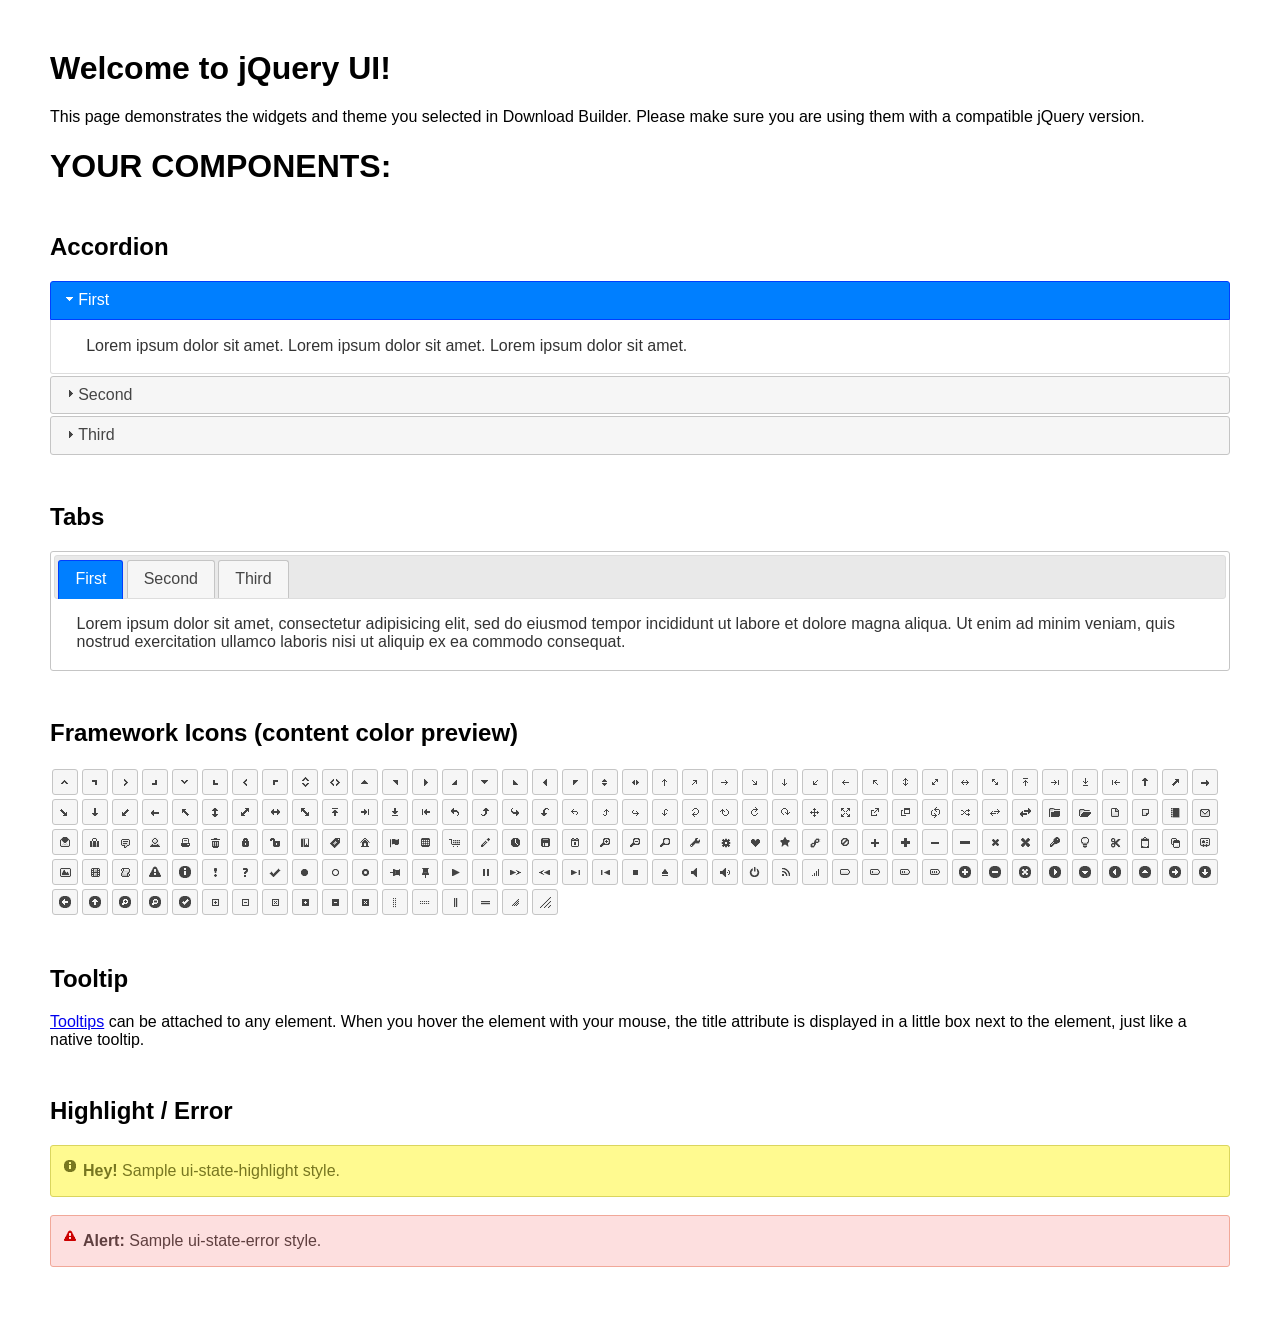
<file: Fly On Time/Fly On Time/Scripts/jquery-ui-1.12.1.custom/index.html>
<!doctype html>
<html lang="us">
<head>
	<meta charset="utf-8">
	<title>jQuery UI Example Page</title>
	<link href="jquery-ui.css" rel="stylesheet">
	<style>
	body{
		font-family: "Trebuchet MS", sans-serif;
		margin: 50px;
	}
	.demoHeaders {
		margin-top: 2em;
	}
	#dialog-link {
		padding: .4em 1em .4em 20px;
		text-decoration: none;
		position: relative;
	}
	#dialog-link span.ui-icon {
		margin: 0 5px 0 0;
		position: absolute;
		left: .2em;
		top: 50%;
		margin-top: -8px;
	}
	#icons {
		margin: 0;
		padding: 0;
	}
	#icons li {
		margin: 2px;
		position: relative;
		padding: 4px 0;
		cursor: pointer;
		float: left;
		list-style: none;
	}
	#icons span.ui-icon {
		float: left;
		margin: 0 4px;
	}
	.fakewindowcontain .ui-widget-overlay {
		position: absolute;
	}
	select {
		width: 200px;
	}
	</style>
</head>
<body>

<h1>Welcome to jQuery UI!</h1>

<div class="ui-widget">
	<p>This page demonstrates the widgets and theme you selected in Download Builder. Please make sure you are using them with a compatible jQuery version.</p>
</div>

<h1>YOUR COMPONENTS:</h1>


<!-- Accordion -->
<h2 class="demoHeaders">Accordion</h2>
<div id="accordion">
	<h3>First</h3>
	<div>Lorem ipsum dolor sit amet. Lorem ipsum dolor sit amet. Lorem ipsum dolor sit amet.</div>
	<h3>Second</h3>
	<div>Phasellus mattis tincidunt nibh.</div>
	<h3>Third</h3>
	<div>Nam dui erat, auctor a, dignissim quis.</div>
</div>











<!-- Tabs -->
<h2 class="demoHeaders">Tabs</h2>
<div id="tabs">
	<ul>
		<li><a href="#tabs-1">First</a></li>
		<li><a href="#tabs-2">Second</a></li>
		<li><a href="#tabs-3">Third</a></li>
	</ul>
	<div id="tabs-1">Lorem ipsum dolor sit amet, consectetur adipisicing elit, sed do eiusmod tempor incididunt ut labore et dolore magna aliqua. Ut enim ad minim veniam, quis nostrud exercitation ullamco laboris nisi ut aliquip ex ea commodo consequat.</div>
	<div id="tabs-2">Phasellus mattis tincidunt nibh. Cras orci urna, blandit id, pretium vel, aliquet ornare, felis. Maecenas scelerisque sem non nisl. Fusce sed lorem in enim dictum bibendum.</div>
	<div id="tabs-3">Nam dui erat, auctor a, dignissim quis, sollicitudin eu, felis. Pellentesque nisi urna, interdum eget, sagittis et, consequat vestibulum, lacus. Mauris porttitor ullamcorper augue.</div>
</div>





<h2 class="demoHeaders">Framework Icons (content color preview)</h2>
<ul id="icons" class="ui-widget ui-helper-clearfix">
	<li class="ui-state-default ui-corner-all" title=".ui-icon-caret-1-n"><span class="ui-icon ui-icon-caret-1-n"></span></li>
	<li class="ui-state-default ui-corner-all" title=".ui-icon-caret-1-ne"><span class="ui-icon ui-icon-caret-1-ne"></span></li>
	<li class="ui-state-default ui-corner-all" title=".ui-icon-caret-1-e"><span class="ui-icon ui-icon-caret-1-e"></span></li>
	<li class="ui-state-default ui-corner-all" title=".ui-icon-caret-1-se"><span class="ui-icon ui-icon-caret-1-se"></span></li>
	<li class="ui-state-default ui-corner-all" title=".ui-icon-caret-1-s"><span class="ui-icon ui-icon-caret-1-s"></span></li>
	<li class="ui-state-default ui-corner-all" title=".ui-icon-caret-1-sw"><span class="ui-icon ui-icon-caret-1-sw"></span></li>
	<li class="ui-state-default ui-corner-all" title=".ui-icon-caret-1-w"><span class="ui-icon ui-icon-caret-1-w"></span></li>
	<li class="ui-state-default ui-corner-all" title=".ui-icon-caret-1-nw"><span class="ui-icon ui-icon-caret-1-nw"></span></li>
	<li class="ui-state-default ui-corner-all" title=".ui-icon-caret-2-n-s"><span class="ui-icon ui-icon-caret-2-n-s"></span></li>
	<li class="ui-state-default ui-corner-all" title=".ui-icon-caret-2-e-w"><span class="ui-icon ui-icon-caret-2-e-w"></span></li>
	<li class="ui-state-default ui-corner-all" title=".ui-icon-triangle-1-n"><span class="ui-icon ui-icon-triangle-1-n"></span></li>
	<li class="ui-state-default ui-corner-all" title=".ui-icon-triangle-1-ne"><span class="ui-icon ui-icon-triangle-1-ne"></span></li>
	<li class="ui-state-default ui-corner-all" title=".ui-icon-triangle-1-e"><span class="ui-icon ui-icon-triangle-1-e"></span></li>
	<li class="ui-state-default ui-corner-all" title=".ui-icon-triangle-1-se"><span class="ui-icon ui-icon-triangle-1-se"></span></li>
	<li class="ui-state-default ui-corner-all" title=".ui-icon-triangle-1-s"><span class="ui-icon ui-icon-triangle-1-s"></span></li>
	<li class="ui-state-default ui-corner-all" title=".ui-icon-triangle-1-sw"><span class="ui-icon ui-icon-triangle-1-sw"></span></li>
	<li class="ui-state-default ui-corner-all" title=".ui-icon-triangle-1-w"><span class="ui-icon ui-icon-triangle-1-w"></span></li>
	<li class="ui-state-default ui-corner-all" title=".ui-icon-triangle-1-nw"><span class="ui-icon ui-icon-triangle-1-nw"></span></li>
	<li class="ui-state-default ui-corner-all" title=".ui-icon-triangle-2-n-s"><span class="ui-icon ui-icon-triangle-2-n-s"></span></li>
	<li class="ui-state-default ui-corner-all" title=".ui-icon-triangle-2-e-w"><span class="ui-icon ui-icon-triangle-2-e-w"></span></li>
	<li class="ui-state-default ui-corner-all" title=".ui-icon-arrow-1-n"><span class="ui-icon ui-icon-arrow-1-n"></span></li>
	<li class="ui-state-default ui-corner-all" title=".ui-icon-arrow-1-ne"><span class="ui-icon ui-icon-arrow-1-ne"></span></li>
	<li class="ui-state-default ui-corner-all" title=".ui-icon-arrow-1-e"><span class="ui-icon ui-icon-arrow-1-e"></span></li>
	<li class="ui-state-default ui-corner-all" title=".ui-icon-arrow-1-se"><span class="ui-icon ui-icon-arrow-1-se"></span></li>
	<li class="ui-state-default ui-corner-all" title=".ui-icon-arrow-1-s"><span class="ui-icon ui-icon-arrow-1-s"></span></li>
	<li class="ui-state-default ui-corner-all" title=".ui-icon-arrow-1-sw"><span class="ui-icon ui-icon-arrow-1-sw"></span></li>
	<li class="ui-state-default ui-corner-all" title=".ui-icon-arrow-1-w"><span class="ui-icon ui-icon-arrow-1-w"></span></li>
	<li class="ui-state-default ui-corner-all" title=".ui-icon-arrow-1-nw"><span class="ui-icon ui-icon-arrow-1-nw"></span></li>
	<li class="ui-state-default ui-corner-all" title=".ui-icon-arrow-2-n-s"><span class="ui-icon ui-icon-arrow-2-n-s"></span></li>
	<li class="ui-state-default ui-corner-all" title=".ui-icon-arrow-2-ne-sw"><span class="ui-icon ui-icon-arrow-2-ne-sw"></span></li>
	<li class="ui-state-default ui-corner-all" title=".ui-icon-arrow-2-e-w"><span class="ui-icon ui-icon-arrow-2-e-w"></span></li>
	<li class="ui-state-default ui-corner-all" title=".ui-icon-arrow-2-se-nw"><span class="ui-icon ui-icon-arrow-2-se-nw"></span></li>
	<li class="ui-state-default ui-corner-all" title=".ui-icon-arrowstop-1-n"><span class="ui-icon ui-icon-arrowstop-1-n"></span></li>
	<li class="ui-state-default ui-corner-all" title=".ui-icon-arrowstop-1-e"><span class="ui-icon ui-icon-arrowstop-1-e"></span></li>
	<li class="ui-state-default ui-corner-all" title=".ui-icon-arrowstop-1-s"><span class="ui-icon ui-icon-arrowstop-1-s"></span></li>
	<li class="ui-state-default ui-corner-all" title=".ui-icon-arrowstop-1-w"><span class="ui-icon ui-icon-arrowstop-1-w"></span></li>
	<li class="ui-state-default ui-corner-all" title=".ui-icon-arrowthick-1-n"><span class="ui-icon ui-icon-arrowthick-1-n"></span></li>
	<li class="ui-state-default ui-corner-all" title=".ui-icon-arrowthick-1-ne"><span class="ui-icon ui-icon-arrowthick-1-ne"></span></li>
	<li class="ui-state-default ui-corner-all" title=".ui-icon-arrowthick-1-e"><span class="ui-icon ui-icon-arrowthick-1-e"></span></li>
	<li class="ui-state-default ui-corner-all" title=".ui-icon-arrowthick-1-se"><span class="ui-icon ui-icon-arrowthick-1-se"></span></li>
	<li class="ui-state-default ui-corner-all" title=".ui-icon-arrowthick-1-s"><span class="ui-icon ui-icon-arrowthick-1-s"></span></li>
	<li class="ui-state-default ui-corner-all" title=".ui-icon-arrowthick-1-sw"><span class="ui-icon ui-icon-arrowthick-1-sw"></span></li>
	<li class="ui-state-default ui-corner-all" title=".ui-icon-arrowthick-1-w"><span class="ui-icon ui-icon-arrowthick-1-w"></span></li>
	<li class="ui-state-default ui-corner-all" title=".ui-icon-arrowthick-1-nw"><span class="ui-icon ui-icon-arrowthick-1-nw"></span></li>
	<li class="ui-state-default ui-corner-all" title=".ui-icon-arrowthick-2-n-s"><span class="ui-icon ui-icon-arrowthick-2-n-s"></span></li>
	<li class="ui-state-default ui-corner-all" title=".ui-icon-arrowthick-2-ne-sw"><span class="ui-icon ui-icon-arrowthick-2-ne-sw"></span></li>
	<li class="ui-state-default ui-corner-all" title=".ui-icon-arrowthick-2-e-w"><span class="ui-icon ui-icon-arrowthick-2-e-w"></span></li>
	<li class="ui-state-default ui-corner-all" title=".ui-icon-arrowthick-2-se-nw"><span class="ui-icon ui-icon-arrowthick-2-se-nw"></span></li>
	<li class="ui-state-default ui-corner-all" title=".ui-icon-arrowthickstop-1-n"><span class="ui-icon ui-icon-arrowthickstop-1-n"></span></li>
	<li class="ui-state-default ui-corner-all" title=".ui-icon-arrowthickstop-1-e"><span class="ui-icon ui-icon-arrowthickstop-1-e"></span></li>
	<li class="ui-state-default ui-corner-all" title=".ui-icon-arrowthickstop-1-s"><span class="ui-icon ui-icon-arrowthickstop-1-s"></span></li>
	<li class="ui-state-default ui-corner-all" title=".ui-icon-arrowthickstop-1-w"><span class="ui-icon ui-icon-arrowthickstop-1-w"></span></li>
	<li class="ui-state-default ui-corner-all" title=".ui-icon-arrowreturnthick-1-w"><span class="ui-icon ui-icon-arrowreturnthick-1-w"></span></li>
	<li class="ui-state-default ui-corner-all" title=".ui-icon-arrowreturnthick-1-n"><span class="ui-icon ui-icon-arrowreturnthick-1-n"></span></li>
	<li class="ui-state-default ui-corner-all" title=".ui-icon-arrowreturnthick-1-e"><span class="ui-icon ui-icon-arrowreturnthick-1-e"></span></li>
	<li class="ui-state-default ui-corner-all" title=".ui-icon-arrowreturnthick-1-s"><span class="ui-icon ui-icon-arrowreturnthick-1-s"></span></li>
	<li class="ui-state-default ui-corner-all" title=".ui-icon-arrowreturn-1-w"><span class="ui-icon ui-icon-arrowreturn-1-w"></span></li>
	<li class="ui-state-default ui-corner-all" title=".ui-icon-arrowreturn-1-n"><span class="ui-icon ui-icon-arrowreturn-1-n"></span></li>
	<li class="ui-state-default ui-corner-all" title=".ui-icon-arrowreturn-1-e"><span class="ui-icon ui-icon-arrowreturn-1-e"></span></li>
	<li class="ui-state-default ui-corner-all" title=".ui-icon-arrowreturn-1-s"><span class="ui-icon ui-icon-arrowreturn-1-s"></span></li>
	<li class="ui-state-default ui-corner-all" title=".ui-icon-arrowrefresh-1-w"><span class="ui-icon ui-icon-arrowrefresh-1-w"></span></li>
	<li class="ui-state-default ui-corner-all" title=".ui-icon-arrowrefresh-1-n"><span class="ui-icon ui-icon-arrowrefresh-1-n"></span></li>
	<li class="ui-state-default ui-corner-all" title=".ui-icon-arrowrefresh-1-e"><span class="ui-icon ui-icon-arrowrefresh-1-e"></span></li>
	<li class="ui-state-default ui-corner-all" title=".ui-icon-arrowrefresh-1-s"><span class="ui-icon ui-icon-arrowrefresh-1-s"></span></li>
	<li class="ui-state-default ui-corner-all" title=".ui-icon-arrow-4"><span class="ui-icon ui-icon-arrow-4"></span></li>
	<li class="ui-state-default ui-corner-all" title=".ui-icon-arrow-4-diag"><span class="ui-icon ui-icon-arrow-4-diag"></span></li>
	<li class="ui-state-default ui-corner-all" title=".ui-icon-extlink"><span class="ui-icon ui-icon-extlink"></span></li>
	<li class="ui-state-default ui-corner-all" title=".ui-icon-newwin"><span class="ui-icon ui-icon-newwin"></span></li>
	<li class="ui-state-default ui-corner-all" title=".ui-icon-refresh"><span class="ui-icon ui-icon-refresh"></span></li>
	<li class="ui-state-default ui-corner-all" title=".ui-icon-shuffle"><span class="ui-icon ui-icon-shuffle"></span></li>
	<li class="ui-state-default ui-corner-all" title=".ui-icon-transfer-e-w"><span class="ui-icon ui-icon-transfer-e-w"></span></li>
	<li class="ui-state-default ui-corner-all" title=".ui-icon-transferthick-e-w"><span class="ui-icon ui-icon-transferthick-e-w"></span></li>
	<li class="ui-state-default ui-corner-all" title=".ui-icon-folder-collapsed"><span class="ui-icon ui-icon-folder-collapsed"></span></li>
	<li class="ui-state-default ui-corner-all" title=".ui-icon-folder-open"><span class="ui-icon ui-icon-folder-open"></span></li>
	<li class="ui-state-default ui-corner-all" title=".ui-icon-document"><span class="ui-icon ui-icon-document"></span></li>
	<li class="ui-state-default ui-corner-all" title=".ui-icon-document-b"><span class="ui-icon ui-icon-document-b"></span></li>
	<li class="ui-state-default ui-corner-all" title=".ui-icon-note"><span class="ui-icon ui-icon-note"></span></li>
	<li class="ui-state-default ui-corner-all" title=".ui-icon-mail-closed"><span class="ui-icon ui-icon-mail-closed"></span></li>
	<li class="ui-state-default ui-corner-all" title=".ui-icon-mail-open"><span class="ui-icon ui-icon-mail-open"></span></li>
	<li class="ui-state-default ui-corner-all" title=".ui-icon-suitcase"><span class="ui-icon ui-icon-suitcase"></span></li>
	<li class="ui-state-default ui-corner-all" title=".ui-icon-comment"><span class="ui-icon ui-icon-comment"></span></li>
	<li class="ui-state-default ui-corner-all" title=".ui-icon-person"><span class="ui-icon ui-icon-person"></span></li>
	<li class="ui-state-default ui-corner-all" title=".ui-icon-print"><span class="ui-icon ui-icon-print"></span></li>
	<li class="ui-state-default ui-corner-all" title=".ui-icon-trash"><span class="ui-icon ui-icon-trash"></span></li>
	<li class="ui-state-default ui-corner-all" title=".ui-icon-locked"><span class="ui-icon ui-icon-locked"></span></li>
	<li class="ui-state-default ui-corner-all" title=".ui-icon-unlocked"><span class="ui-icon ui-icon-unlocked"></span></li>
	<li class="ui-state-default ui-corner-all" title=".ui-icon-bookmark"><span class="ui-icon ui-icon-bookmark"></span></li>
	<li class="ui-state-default ui-corner-all" title=".ui-icon-tag"><span class="ui-icon ui-icon-tag"></span></li>
	<li class="ui-state-default ui-corner-all" title=".ui-icon-home"><span class="ui-icon ui-icon-home"></span></li>
	<li class="ui-state-default ui-corner-all" title=".ui-icon-flag"><span class="ui-icon ui-icon-flag"></span></li>
	<li class="ui-state-default ui-corner-all" title=".ui-icon-calculator"><span class="ui-icon ui-icon-calculator"></span></li>
	<li class="ui-state-default ui-corner-all" title=".ui-icon-cart"><span class="ui-icon ui-icon-cart"></span></li>
	<li class="ui-state-default ui-corner-all" title=".ui-icon-pencil"><span class="ui-icon ui-icon-pencil"></span></li>
	<li class="ui-state-default ui-corner-all" title=".ui-icon-clock"><span class="ui-icon ui-icon-clock"></span></li>
	<li class="ui-state-default ui-corner-all" title=".ui-icon-disk"><span class="ui-icon ui-icon-disk"></span></li>
	<li class="ui-state-default ui-corner-all" title=".ui-icon-calendar"><span class="ui-icon ui-icon-calendar"></span></li>
	<li class="ui-state-default ui-corner-all" title=".ui-icon-zoomin"><span class="ui-icon ui-icon-zoomin"></span></li>
	<li class="ui-state-default ui-corner-all" title=".ui-icon-zoomout"><span class="ui-icon ui-icon-zoomout"></span></li>
	<li class="ui-state-default ui-corner-all" title=".ui-icon-search"><span class="ui-icon ui-icon-search"></span></li>
	<li class="ui-state-default ui-corner-all" title=".ui-icon-wrench"><span class="ui-icon ui-icon-wrench"></span></li>
	<li class="ui-state-default ui-corner-all" title=".ui-icon-gear"><span class="ui-icon ui-icon-gear"></span></li>
	<li class="ui-state-default ui-corner-all" title=".ui-icon-heart"><span class="ui-icon ui-icon-heart"></span></li>
	<li class="ui-state-default ui-corner-all" title=".ui-icon-star"><span class="ui-icon ui-icon-star"></span></li>
	<li class="ui-state-default ui-corner-all" title=".ui-icon-link"><span class="ui-icon ui-icon-link"></span></li>
	<li class="ui-state-default ui-corner-all" title=".ui-icon-cancel"><span class="ui-icon ui-icon-cancel"></span></li>
	<li class="ui-state-default ui-corner-all" title=".ui-icon-plus"><span class="ui-icon ui-icon-plus"></span></li>
	<li class="ui-state-default ui-corner-all" title=".ui-icon-plusthick"><span class="ui-icon ui-icon-plusthick"></span></li>
	<li class="ui-state-default ui-corner-all" title=".ui-icon-minus"><span class="ui-icon ui-icon-minus"></span></li>
	<li class="ui-state-default ui-corner-all" title=".ui-icon-minusthick"><span class="ui-icon ui-icon-minusthick"></span></li>
	<li class="ui-state-default ui-corner-all" title=".ui-icon-close"><span class="ui-icon ui-icon-close"></span></li>
	<li class="ui-state-default ui-corner-all" title=".ui-icon-closethick"><span class="ui-icon ui-icon-closethick"></span></li>
	<li class="ui-state-default ui-corner-all" title=".ui-icon-key"><span class="ui-icon ui-icon-key"></span></li>
	<li class="ui-state-default ui-corner-all" title=".ui-icon-lightbulb"><span class="ui-icon ui-icon-lightbulb"></span></li>
	<li class="ui-state-default ui-corner-all" title=".ui-icon-scissors"><span class="ui-icon ui-icon-scissors"></span></li>
	<li class="ui-state-default ui-corner-all" title=".ui-icon-clipboard"><span class="ui-icon ui-icon-clipboard"></span></li>
	<li class="ui-state-default ui-corner-all" title=".ui-icon-copy"><span class="ui-icon ui-icon-copy"></span></li>
	<li class="ui-state-default ui-corner-all" title=".ui-icon-contact"><span class="ui-icon ui-icon-contact"></span></li>
	<li class="ui-state-default ui-corner-all" title=".ui-icon-image"><span class="ui-icon ui-icon-image"></span></li>
	<li class="ui-state-default ui-corner-all" title=".ui-icon-video"><span class="ui-icon ui-icon-video"></span></li>
	<li class="ui-state-default ui-corner-all" title=".ui-icon-script"><span class="ui-icon ui-icon-script"></span></li>
	<li class="ui-state-default ui-corner-all" title=".ui-icon-alert"><span class="ui-icon ui-icon-alert"></span></li>
	<li class="ui-state-default ui-corner-all" title=".ui-icon-info"><span class="ui-icon ui-icon-info"></span></li>
	<li class="ui-state-default ui-corner-all" title=".ui-icon-notice"><span class="ui-icon ui-icon-notice"></span></li>
	<li class="ui-state-default ui-corner-all" title=".ui-icon-help"><span class="ui-icon ui-icon-help"></span></li>
	<li class="ui-state-default ui-corner-all" title=".ui-icon-check"><span class="ui-icon ui-icon-check"></span></li>
	<li class="ui-state-default ui-corner-all" title=".ui-icon-bullet"><span class="ui-icon ui-icon-bullet"></span></li>
	<li class="ui-state-default ui-corner-all" title=".ui-icon-radio-off"><span class="ui-icon ui-icon-radio-off"></span></li>
	<li class="ui-state-default ui-corner-all" title=".ui-icon-radio-on"><span class="ui-icon ui-icon-radio-on"></span></li>
	<li class="ui-state-default ui-corner-all" title=".ui-icon-pin-w"><span class="ui-icon ui-icon-pin-w"></span></li>
	<li class="ui-state-default ui-corner-all" title=".ui-icon-pin-s"><span class="ui-icon ui-icon-pin-s"></span></li>
	<li class="ui-state-default ui-corner-all" title=".ui-icon-play"><span class="ui-icon ui-icon-play"></span></li>
	<li class="ui-state-default ui-corner-all" title=".ui-icon-pause"><span class="ui-icon ui-icon-pause"></span></li>
	<li class="ui-state-default ui-corner-all" title=".ui-icon-seek-next"><span class="ui-icon ui-icon-seek-next"></span></li>
	<li class="ui-state-default ui-corner-all" title=".ui-icon-seek-prev"><span class="ui-icon ui-icon-seek-prev"></span></li>
	<li class="ui-state-default ui-corner-all" title=".ui-icon-seek-end"><span class="ui-icon ui-icon-seek-end"></span></li>
	<li class="ui-state-default ui-corner-all" title=".ui-icon-seek-first"><span class="ui-icon ui-icon-seek-first"></span></li>
	<li class="ui-state-default ui-corner-all" title=".ui-icon-stop"><span class="ui-icon ui-icon-stop"></span></li>
	<li class="ui-state-default ui-corner-all" title=".ui-icon-eject"><span class="ui-icon ui-icon-eject"></span></li>
	<li class="ui-state-default ui-corner-all" title=".ui-icon-volume-off"><span class="ui-icon ui-icon-volume-off"></span></li>
	<li class="ui-state-default ui-corner-all" title=".ui-icon-volume-on"><span class="ui-icon ui-icon-volume-on"></span></li>
	<li class="ui-state-default ui-corner-all" title=".ui-icon-power"><span class="ui-icon ui-icon-power"></span></li>
	<li class="ui-state-default ui-corner-all" title=".ui-icon-signal-diag"><span class="ui-icon ui-icon-signal-diag"></span></li>
	<li class="ui-state-default ui-corner-all" title=".ui-icon-signal"><span class="ui-icon ui-icon-signal"></span></li>
	<li class="ui-state-default ui-corner-all" title=".ui-icon-battery-0"><span class="ui-icon ui-icon-battery-0"></span></li>
	<li class="ui-state-default ui-corner-all" title=".ui-icon-battery-1"><span class="ui-icon ui-icon-battery-1"></span></li>
	<li class="ui-state-default ui-corner-all" title=".ui-icon-battery-2"><span class="ui-icon ui-icon-battery-2"></span></li>
	<li class="ui-state-default ui-corner-all" title=".ui-icon-battery-3"><span class="ui-icon ui-icon-battery-3"></span></li>
	<li class="ui-state-default ui-corner-all" title=".ui-icon-circle-plus"><span class="ui-icon ui-icon-circle-plus"></span></li>
	<li class="ui-state-default ui-corner-all" title=".ui-icon-circle-minus"><span class="ui-icon ui-icon-circle-minus"></span></li>
	<li class="ui-state-default ui-corner-all" title=".ui-icon-circle-close"><span class="ui-icon ui-icon-circle-close"></span></li>
	<li class="ui-state-default ui-corner-all" title=".ui-icon-circle-triangle-e"><span class="ui-icon ui-icon-circle-triangle-e"></span></li>
	<li class="ui-state-default ui-corner-all" title=".ui-icon-circle-triangle-s"><span class="ui-icon ui-icon-circle-triangle-s"></span></li>
	<li class="ui-state-default ui-corner-all" title=".ui-icon-circle-triangle-w"><span class="ui-icon ui-icon-circle-triangle-w"></span></li>
	<li class="ui-state-default ui-corner-all" title=".ui-icon-circle-triangle-n"><span class="ui-icon ui-icon-circle-triangle-n"></span></li>
	<li class="ui-state-default ui-corner-all" title=".ui-icon-circle-arrow-e"><span class="ui-icon ui-icon-circle-arrow-e"></span></li>
	<li class="ui-state-default ui-corner-all" title=".ui-icon-circle-arrow-s"><span class="ui-icon ui-icon-circle-arrow-s"></span></li>
	<li class="ui-state-default ui-corner-all" title=".ui-icon-circle-arrow-w"><span class="ui-icon ui-icon-circle-arrow-w"></span></li>
	<li class="ui-state-default ui-corner-all" title=".ui-icon-circle-arrow-n"><span class="ui-icon ui-icon-circle-arrow-n"></span></li>
	<li class="ui-state-default ui-corner-all" title=".ui-icon-circle-zoomin"><span class="ui-icon ui-icon-circle-zoomin"></span></li>
	<li class="ui-state-default ui-corner-all" title=".ui-icon-circle-zoomout"><span class="ui-icon ui-icon-circle-zoomout"></span></li>
	<li class="ui-state-default ui-corner-all" title=".ui-icon-circle-check"><span class="ui-icon ui-icon-circle-check"></span></li>
	<li class="ui-state-default ui-corner-all" title=".ui-icon-circlesmall-plus"><span class="ui-icon ui-icon-circlesmall-plus"></span></li>
	<li class="ui-state-default ui-corner-all" title=".ui-icon-circlesmall-minus"><span class="ui-icon ui-icon-circlesmall-minus"></span></li>
	<li class="ui-state-default ui-corner-all" title=".ui-icon-circlesmall-close"><span class="ui-icon ui-icon-circlesmall-close"></span></li>
	<li class="ui-state-default ui-corner-all" title=".ui-icon-squaresmall-plus"><span class="ui-icon ui-icon-squaresmall-plus"></span></li>
	<li class="ui-state-default ui-corner-all" title=".ui-icon-squaresmall-minus"><span class="ui-icon ui-icon-squaresmall-minus"></span></li>
	<li class="ui-state-default ui-corner-all" title=".ui-icon-squaresmall-close"><span class="ui-icon ui-icon-squaresmall-close"></span></li>
	<li class="ui-state-default ui-corner-all" title=".ui-icon-grip-dotted-vertical"><span class="ui-icon ui-icon-grip-dotted-vertical"></span></li>
	<li class="ui-state-default ui-corner-all" title=".ui-icon-grip-dotted-horizontal"><span class="ui-icon ui-icon-grip-dotted-horizontal"></span></li>
	<li class="ui-state-default ui-corner-all" title=".ui-icon-grip-solid-vertical"><span class="ui-icon ui-icon-grip-solid-vertical"></span></li>
	<li class="ui-state-default ui-corner-all" title=".ui-icon-grip-solid-horizontal"><span class="ui-icon ui-icon-grip-solid-horizontal"></span></li>
	<li class="ui-state-default ui-corner-all" title=".ui-icon-gripsmall-diagonal-se"><span class="ui-icon ui-icon-gripsmall-diagonal-se"></span></li>
	<li class="ui-state-default ui-corner-all" title=".ui-icon-grip-diagonal-se"><span class="ui-icon ui-icon-grip-diagonal-se"></span></li>
</ul>














<!-- Tooltip -->
<h2 class="demoHeaders">Tooltip</h2>
<p id="tooltip">
	<a href="#" title="That&apos;s what this widget is">Tooltips</a> can be attached to any element. When you hover
the element with your mouse, the title attribute is displayed in a little box next to the element, just like a native tooltip.
</p>


<!-- Highlight / Error -->
<h2 class="demoHeaders">Highlight / Error</h2>
<div class="ui-widget">
	<div class="ui-state-highlight ui-corner-all" style="margin-top: 20px; padding: 0 .7em;">
		<p><span class="ui-icon ui-icon-info" style="float: left; margin-right: .3em;"></span>
		<strong>Hey!</strong> Sample ui-state-highlight style.</p>
	</div>
</div>
<br>
<div class="ui-widget">
	<div class="ui-state-error ui-corner-all" style="padding: 0 .7em;">
		<p><span class="ui-icon ui-icon-alert" style="float: left; margin-right: .3em;"></span>
		<strong>Alert:</strong> Sample ui-state-error style.</p>
	</div>
</div>

<script src="external/jquery/jquery.js"></script>
<script src="jquery-ui.js"></script>
<script>

$( "#accordion" ).accordion();











$( "#tabs" ).tabs();















$( "#tooltip" ).tooltip();




// Hover states on the static widgets
$( "#dialog-link, #icons li" ).hover(
	function() {
		$( this ).addClass( "ui-state-hover" );
	},
	function() {
		$( this ).removeClass( "ui-state-hover" );
	}
);
</script>
</body>
</html>
</file>
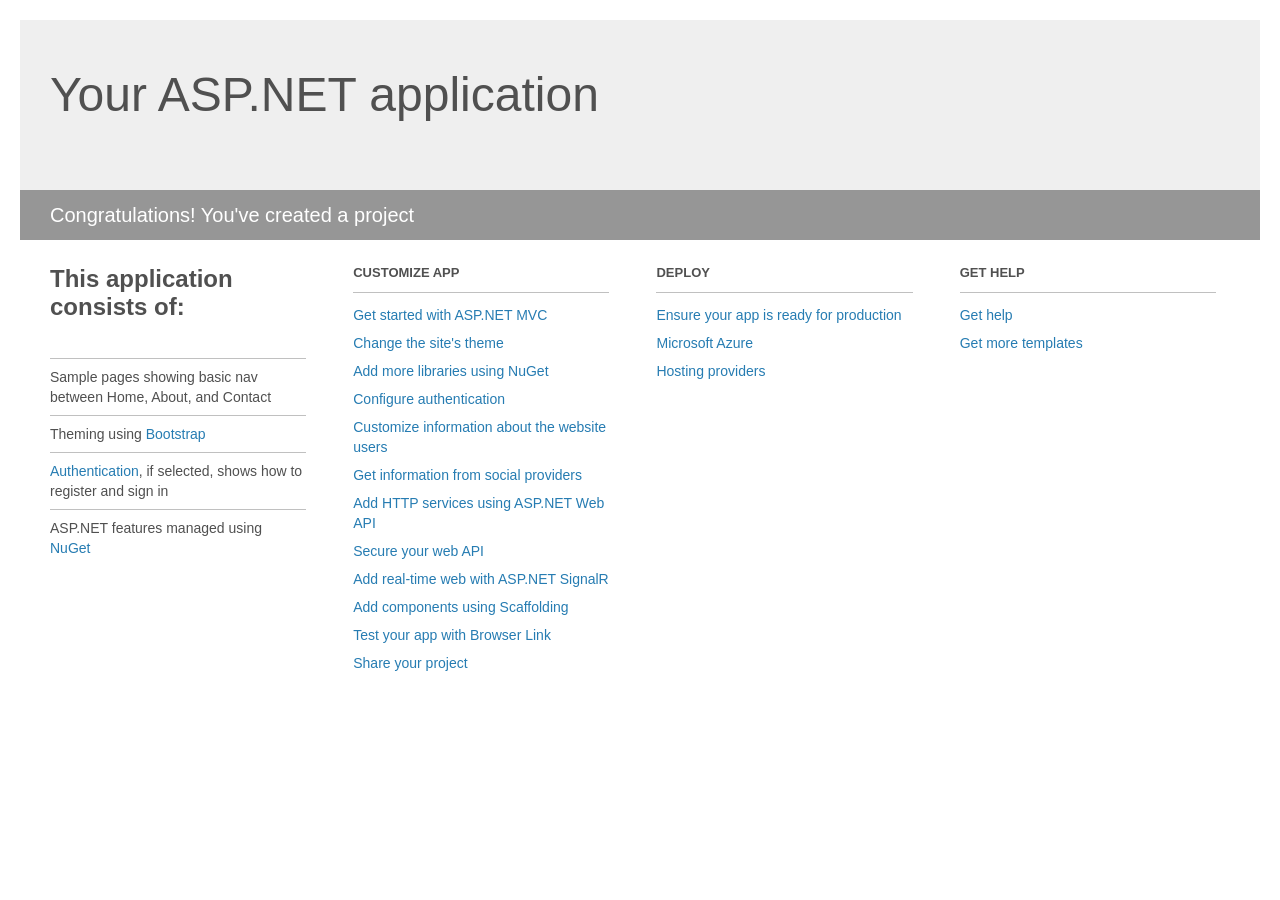
<file: Fly On Time/Fly On Time/Project_Readme.html>
﻿<!DOCTYPE html>
<html lang="en">
<head>
    <meta charset="utf-8" />
    <title>Your ASP.NET application</title>
    <style>
        body {
            background: #fff;
            color: #505050;
            font: 14px 'Segoe UI', tahoma, arial, helvetica, sans-serif;
            margin: 20px;
            padding: 0;
        }

        #header {
            background: #efefef;
            padding: 0;
        }

        h1 {
            font-size: 48px;
            font-weight: normal;
            margin: 0;
            padding: 0 30px;
            line-height: 150px;
        }

        p {
            font-size: 20px;
            color: #fff;
            background: #969696;
            padding: 0 30px;
            line-height: 50px;
        }

        #main {
            padding: 5px 30px;
        }

        .section {
            width: 21.7%;
            float: left;
            margin: 0 0 0 4%;
        }

            .section h2 {
                font-size: 13px;
                text-transform: uppercase;
                margin: 0;
                border-bottom: 1px solid silver;
                padding-bottom: 12px;
                margin-bottom: 8px;
            }

            .section.first {
                margin-left: 0;
            }

                .section.first h2 {
                    font-size: 24px;
                    text-transform: none;
                    margin-bottom: 25px;
                    border: none;
                }

                .section.first li {
                    border-top: 1px solid silver;
                    padding: 8px 0;
                }

            .section.last {
                margin-right: 0;
            }

        ul {
            list-style: none;
            padding: 0;
            margin: 0;
            line-height: 20px;
        }

        li {
            padding: 4px 0;
        }

        a {
            color: #267cb2;
            text-decoration: none;
        }

            a:hover {
                text-decoration: underline;
            }
    </style>
</head>
<body>

    <div id="header">
        <h1>Your ASP.NET application</h1>
        <p>Congratulations! You've created a project</p>
    </div>

    <div id="main">
        <div class="section first">
            <h2>This application consists of:</h2>
            <ul>
                <li>Sample pages showing basic nav between Home, About, and Contact</li>
                <li>Theming using <a href="http://go.microsoft.com/fwlink/?LinkID=615519">Bootstrap</a></li>
                <li><a href="http://go.microsoft.com/fwlink/?LinkID=615520">Authentication</a>, if selected, shows how to register and sign in</li>
                <li>ASP.NET features managed using <a href="http://go.microsoft.com/fwlink/?LinkID=320756">NuGet</a></li>
            </ul>
        </div>

        <div class="section">
            <h2>Customize app</h2>
            <ul>
                <li><a href="http://go.microsoft.com/fwlink/?LinkID=615541">Get started with ASP.NET MVC</a></li>
                <li><a href="http://go.microsoft.com/fwlink/?LinkID=615523">Change the site's theme</a></li>
                <li><a href="http://go.microsoft.com/fwlink/?LinkID=615524">Add more libraries using NuGet</a></li>
                <li><a href="http://go.microsoft.com/fwlink/?LinkID=615542">Configure authentication</a></li>
                <li><a href="http://go.microsoft.com/fwlink/?LinkID=615526">Customize information about the website users</a></li>
                <li><a href="http://go.microsoft.com/fwlink/?LinkID=615527">Get information from social providers</a></li>
                <li><a href="http://go.microsoft.com/fwlink/?LinkID=615528">Add HTTP services using ASP.NET Web API</a></li>
                <li><a href="http://go.microsoft.com/fwlink/?LinkID=615529">Secure your web API</a></li>
                <li><a href="http://go.microsoft.com/fwlink/?LinkID=615530">Add real-time web with ASP.NET SignalR</a></li>
                <li><a href="http://go.microsoft.com/fwlink/?LinkID=615531">Add components using Scaffolding</a></li>
                <li><a href="http://go.microsoft.com/fwlink/?LinkID=615532">Test your app with Browser Link</a></li>
                <li><a href="http://go.microsoft.com/fwlink/?LinkID=615533">Share your project</a></li>
            </ul>
        </div>

        <div class="section">
            <h2>Deploy</h2>
            <ul>
                <li><a href="http://go.microsoft.com/fwlink/?LinkID=615534">Ensure your app is ready for production</a></li>
                <li><a href="http://go.microsoft.com/fwlink/?LinkID=615535">Microsoft Azure</a></li>
                <li><a href="http://go.microsoft.com/fwlink/?LinkID=615536">Hosting providers</a></li>
            </ul>
        </div>

        <div class="section last">
            <h2>Get help</h2>
            <ul>
                <li><a href="http://go.microsoft.com/fwlink/?LinkID=615537">Get help</a></li>
                <li><a href="http://go.microsoft.com/fwlink/?LinkID=615538">Get more templates</a></li>
            </ul>
        </div>
    </div>

</body>
</html>
</file>
